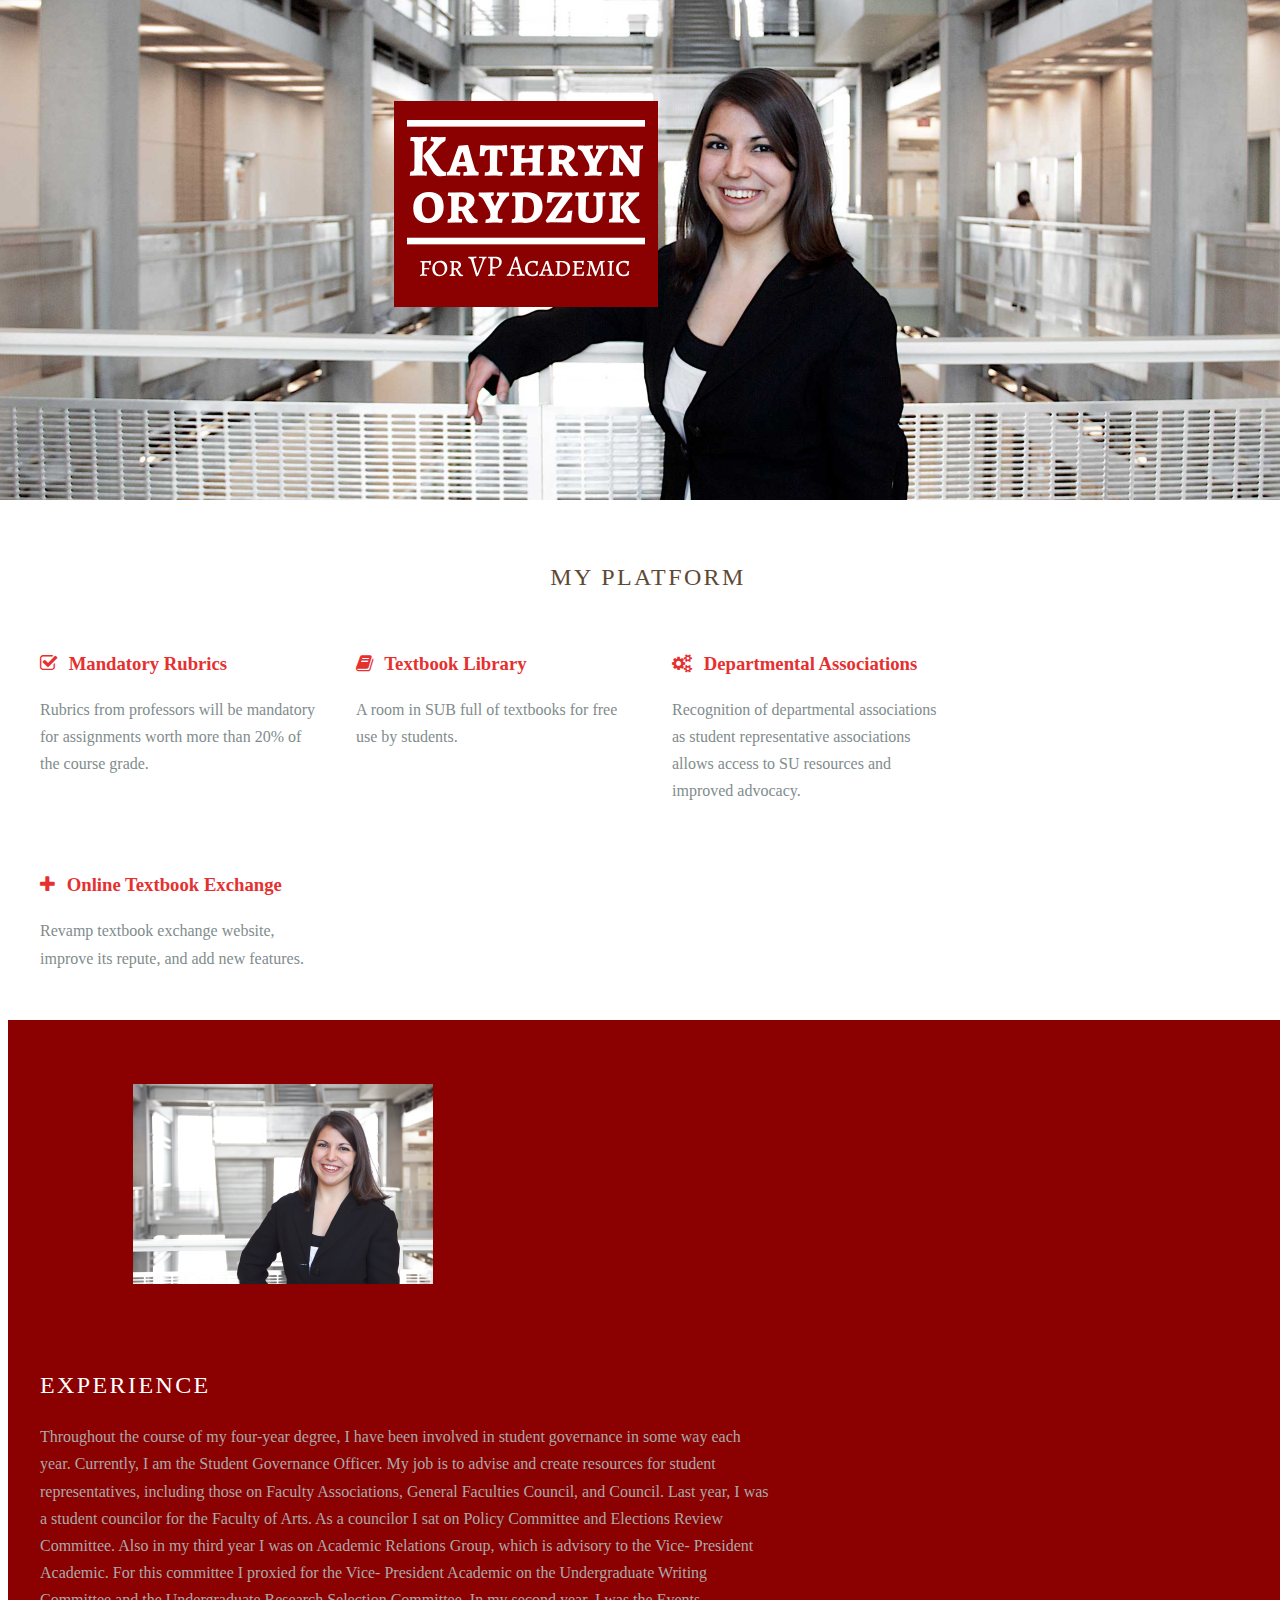
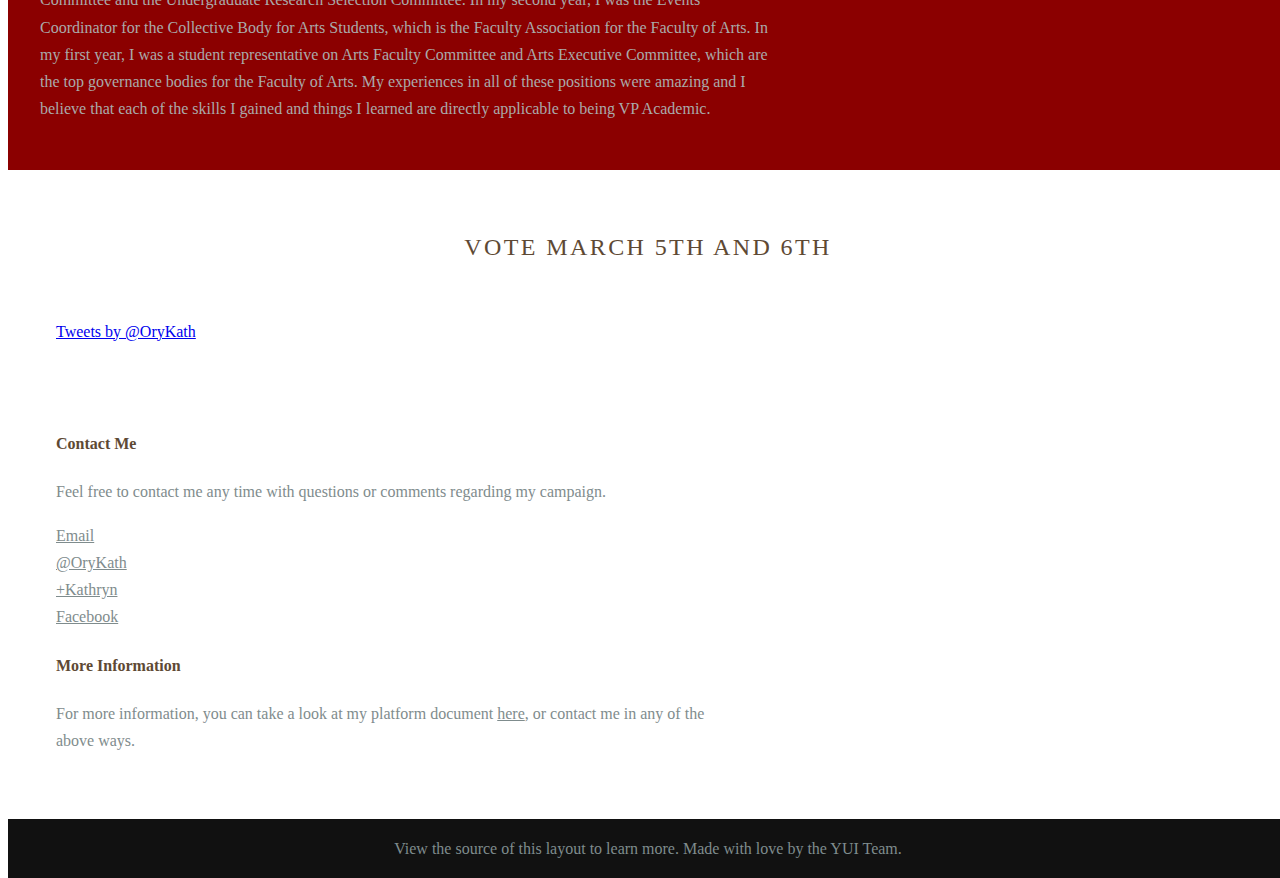
<file: index.html>
<!doctype html>
<html lang="en">
<head>
    <meta charset="utf-8">
<meta name="viewport" content="width=device-width, initial-scale=1.0">
<meta name="description" content="Vote Kathryn Orydzuk for Vice President Academic">
    <title>Kathryn Orydzuk for Vice President Academic</title>




<link rel="stylesheet" href="http://yui.yahooapis.com/pure/0.4.1/pure.css">



  
    <!--[if lte IE 8]>
        <link rel="stylesheet" href="css/main-grid-old-ie.css">
    <![endif]-->
    <!--[if gt IE 8]><!-->
        <link rel="stylesheet" href="css/main-grid.css">
    <!--<![endif]-->
  

  
    <!--[if lte IE 8]>
        <link rel="stylesheet" href="css/layouts/marketing-old-ie.css">
    <![endif]-->
    <!--[if gt IE 8]><!-->
        <link rel="stylesheet" href="css/layouts/marketing.css">
    <!--<![endif]-->
  



<link rel="stylesheet" href="http://netdna.bootstrapcdn.com/font-awesome/4.0.3/css/font-awesome.css">


    

    

    

</head>
<body>









<div class="header">
    <div class="home-menu pure-menu pure-menu-open pure-menu-horizontal pure-menu-fixed">
        <a class="pure-menu-heading" href="">Kathryn Orydzuk</a>

        <ul>
            <li class="pure-menu-selected"><a href="#">Home</a></li>
            <li><a href="platform/">Platform</a></li>
            <li><a href="http://su.ualberta.ca/governance/elections/voters/">Vote!</a></li>
        </ul>
    </div>
</div>

<div class="splash-container">
    <div class="splash">

        <h1 class="splash-head">
			<span class="text-alt">
			<span class="orykath">Kathryn orydzuk</span>
		for VP Academic</h1></span>

    </div>
</div>

<div class="content-wrapper">
    <div class="content">
        <h2 class="content-head is-center">My Platform</h2>

        <div class="pure-g">
            <div class="l-box pure-u-1 pure-u-med-1-2 pure-u-lrg-1-4">

				<a class="link-subhead" href="platform/index.html#mandatory-rubrics"><h3 class="content-subhead">
                    <i class="fa fa-check-square-o"></i>
                    Mandatory Rubrics
			</h3></a>
                <p>
                    Rubrics from professors will be mandatory for assignments worth more than 20% of the course grade.
                </p>
            </div>
            <div class="l-box pure-u-1 pure-u-med-1-2 pure-u-lrg-1-4">
				<a class="link-subhead" href="platform/index.html#textbook-library"><h3 class="content-subhead">
                    <i class="fa fa-book"></i>
                    Textbook Library
			</h3></a>
                <p>
                    A room in SUB full of textbooks for free use by students.
                </p>
            </div>
            <div class="l-box pure-u-1 pure-u-med-1-2 pure-u-lrg-1-4">
				<a class="link-subhead" href="platform/index.html#departmental-association-recognition"><h3 class="content-subhead">
                    <i class="fa fa-cogs"></i>
                    Departmental Associations
			</h3></a>
                <p>
                    Recognition of departmental associations as student representative associations allows access to SU resources and improved advocacy.
                </p>
            </div>
            <div class="l-box pure-u-1 pure-u-med-1-2 pure-u-lrg-1-4">
				<a class="link-subhead" href="platform/index.html#online-textbook-registry"><h3 class="content-subhead">
                    <i class="fa fa-plus"></i>
                    Online Textbook Exchange
			</h3></a>
                <p>
                    Revamp textbook exchange website, improve its repute, and add new features.
                </p>
            </div>
        </div>
    </div>

    <div class="ribbon l-box-lrg pure-g">
        <div class="l-box-lrg is-center pure-u-1 pure-u-med-1-2 pure-u-lrg-2-5">
            <img class="pure-img-responsive" alt="File Icons" width="300" src="img/common/kathryn.jpg">
        </div>
        <div class="pure-u-1 pure-u-med-1-2 pure-u-lrg-3-5">

            <h2 class="content-head content-head-ribbon">Experience</h2>

            <p>
                Throughout the course of my four-year degree, I have been
				involved in student governance in some way each year.
				Currently, I am the Student Governance Officer. My job is to
				advise and create resources for student representatives,
				including those on Faculty Associations, General Faculties
				Council, and Council. Last year, I was a student councilor for
				the Faculty of Arts. As a councilor I sat on Policy Committee
				and Elections Review Committee. Also in my third year I was on
				Academic Relations Group, which is advisory to the Vice-
				President Academic. For this committee I proxied for the Vice-
				President Academic on the Undergraduate Writing Committee and
				the Undergraduate Research Selection Committee. In my second
				year, I was the Events Coordinator for the Collective Body for
				Arts Students, which is the Faculty Association for the Faculty
				of Arts. In my first year, I was a student representative on
				Arts Faculty Committee and Arts Executive Committee, which are
				the top governance bodies for the Faculty of Arts. My
				experiences in all of these positions were amazing and I
				believe that each of the skills I gained and things I learned
				are directly applicable to being VP Academic.
            </p>
        </div>
    </div>

    <div class="content">
        <h2 class="content-head is-center">Vote March 5th and 6th</h2>

        <div class="pure-g">
            <div class="l-box-lrg pure-u-1 pure-u-med-2-5">
                <a class="twitter-timeline" href="https://twitter.com/OryKath" data-widget-id="435638154435895296">Tweets by @OryKath</a>
<script>!function(d,s,id){var js,fjs=d.getElementsByTagName(s)[0],p=/^http:/.test(d.location)?'http':'https';if(!d.getElementById(id)){js=d.createElement(s);js.id=id;js.src=p+"://platform.twitter.com/widgets.js";fjs.parentNode.insertBefore(js,fjs);}}(document,"script","twitter-wjs");</script>


            </div>

            <div class="l-box-lrg pure-u-1 pure-u-med-3-5">
                <h4>Contact Me</h4>
                <p>
                    Feel free to contact me any time with questions or comments regarding my campaign.
                </p>
				<a class="contact" href="mailto:korydzuk@ualberta.ca">Email</a>
				<br />
				<a class="contact" href="https://twitter.com/orykath">@OryKath</a>
				<br />
				<a class="contact" href="https://plus.google.com/105943760161669576929/">+Kathryn</a>
				<br />
				<a class="contact" href="https://www.facebook.com/korydzuk">Facebook</a>
                <h4>More Information</h4>
                <p>
                    For more information, you can take a look at my platform document <a class="contact" href="platform/">here</a>, or contact me in any of the above ways.
                </p>
            </div>
        </div>

    </div>

    <div class="footer l-box is-center">
        View the source of this layout to learn more. Made with love by the YUI Team.
    </div>

</div>

<script src="http://yui.yahooapis.com/3.14.1/build/yui/yui.js"></script>
<script>
YUI().use('node-base', 'node-event-delegate', function (Y) {
    // This just makes sure that the href="#" attached to the <a> elements
    // don't scroll you back up the page.
    Y.one('body').delegate('click', function (e) {
        e.preventDefault();
    }, 'a[href="#"]');
});
</script>

<script>
  (function(i,s,o,g,r,a,m){i['GoogleAnalyticsObject']=r;i[r]=i[r]||function(){
  (i[r].q=i[r].q||[]).push(arguments)},i[r].l=1*new Date();a=s.createElement(o),
  m=s.getElementsByTagName(o)[0];a.async=1;a.src=g;m.parentNode.insertBefore(a,m)
  })(window,document,'script','//www.google-analytics.com/analytics.js','ga');

  ga('create', 'UA-48351928-1', 'votekathryn.ca');
  ga('send', 'pageview');

</script>



</body>
</html>
</file>
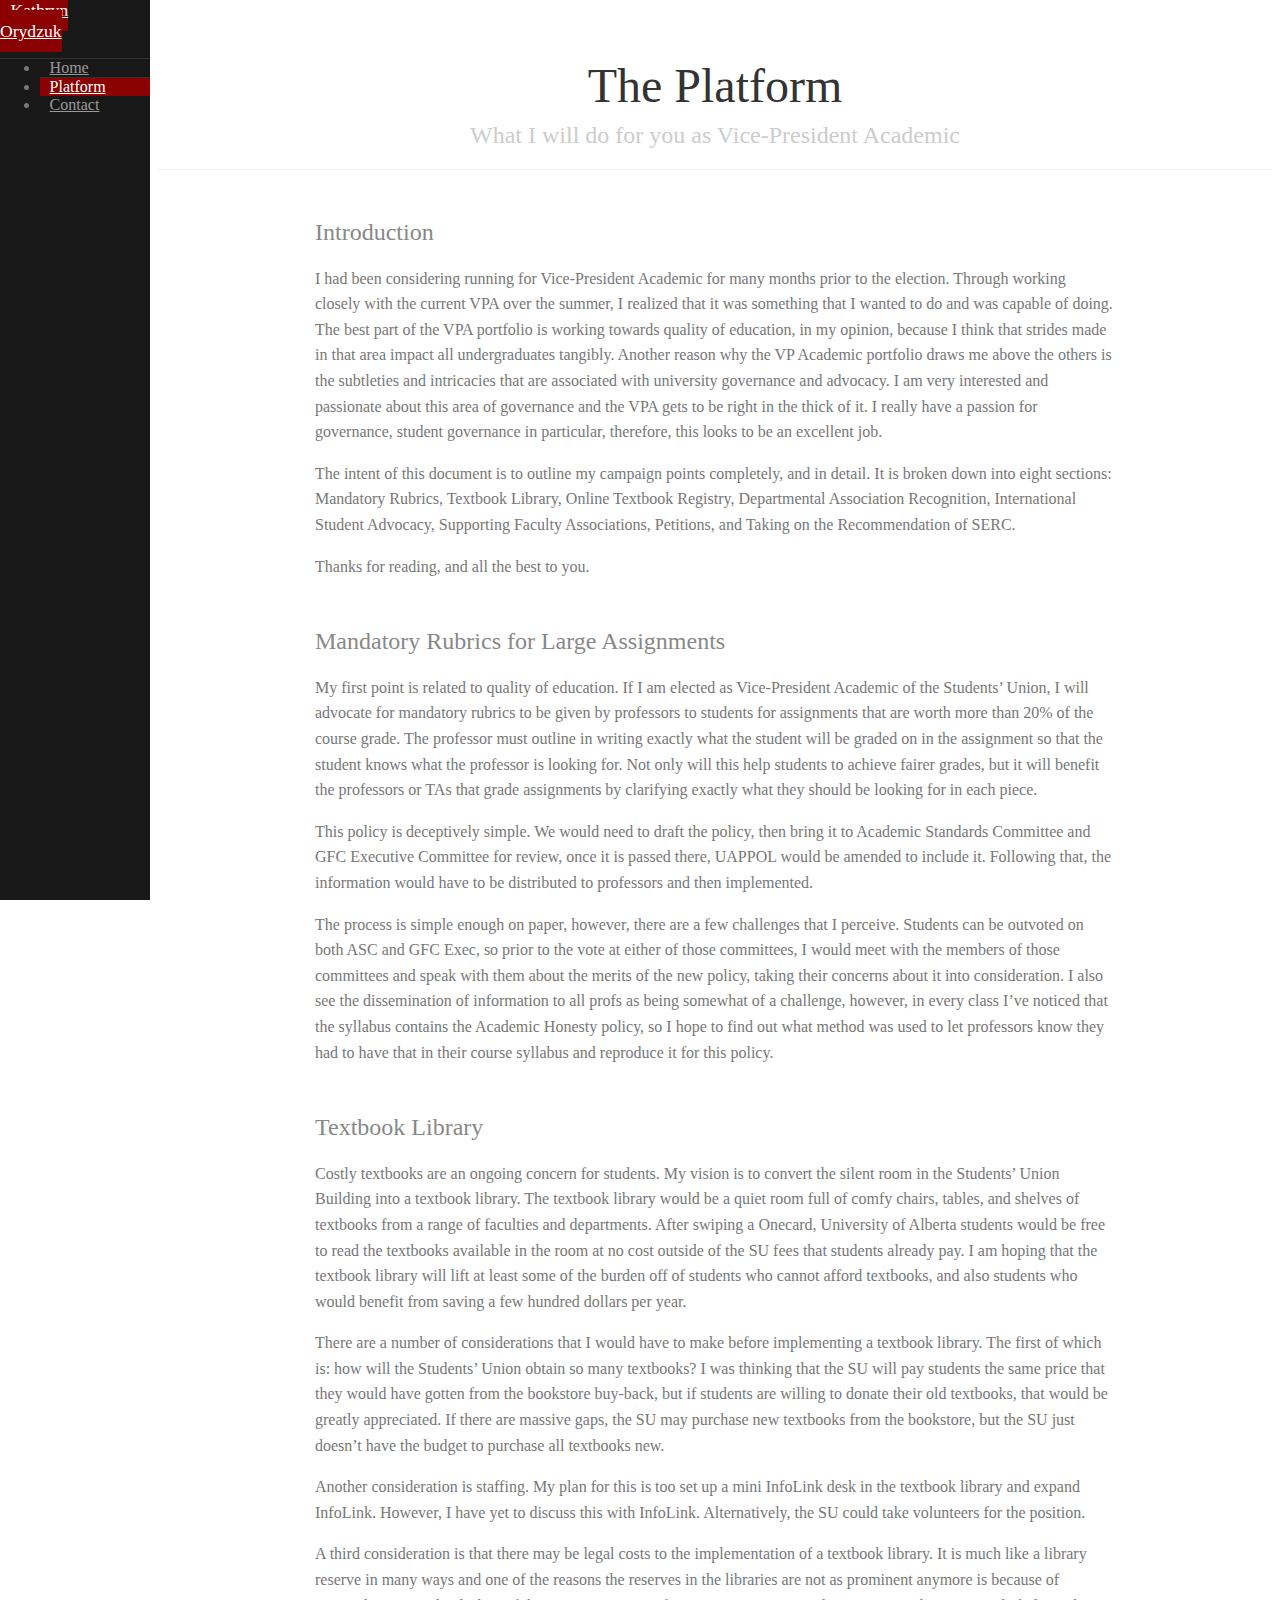
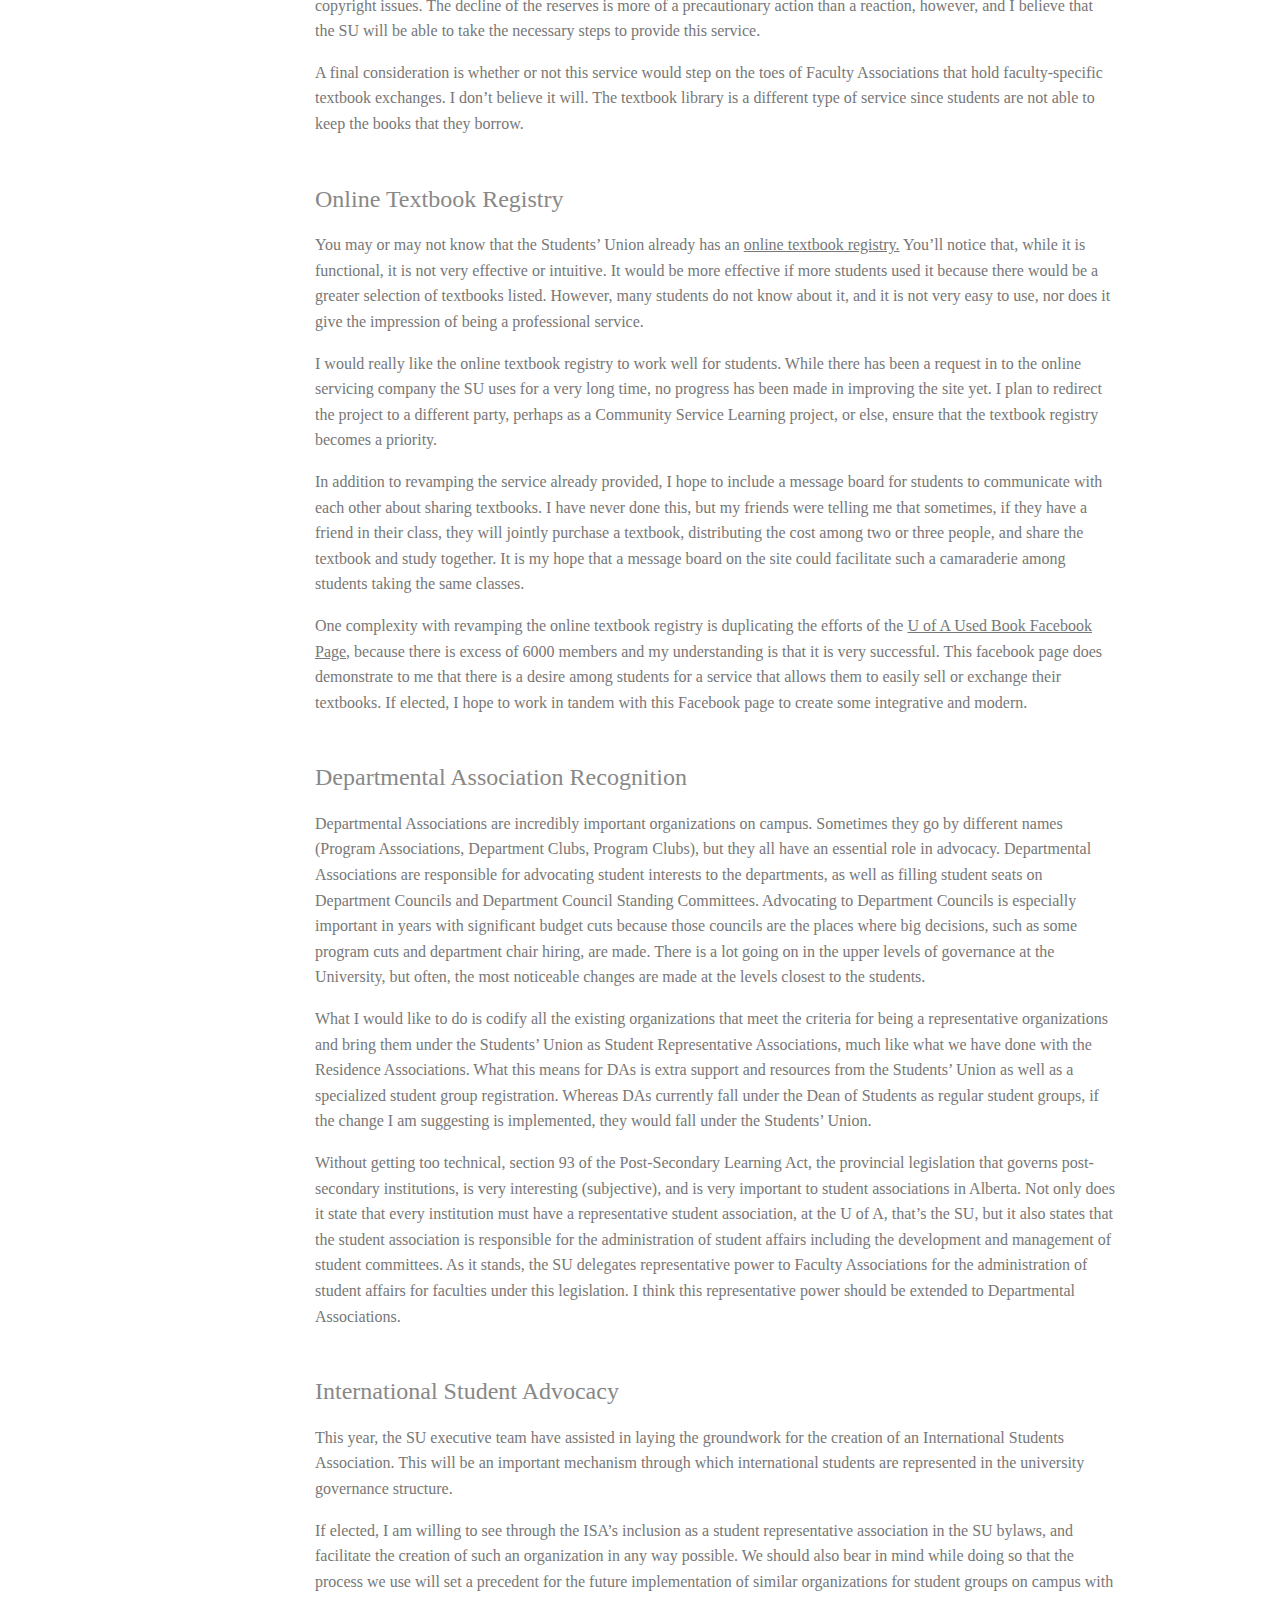
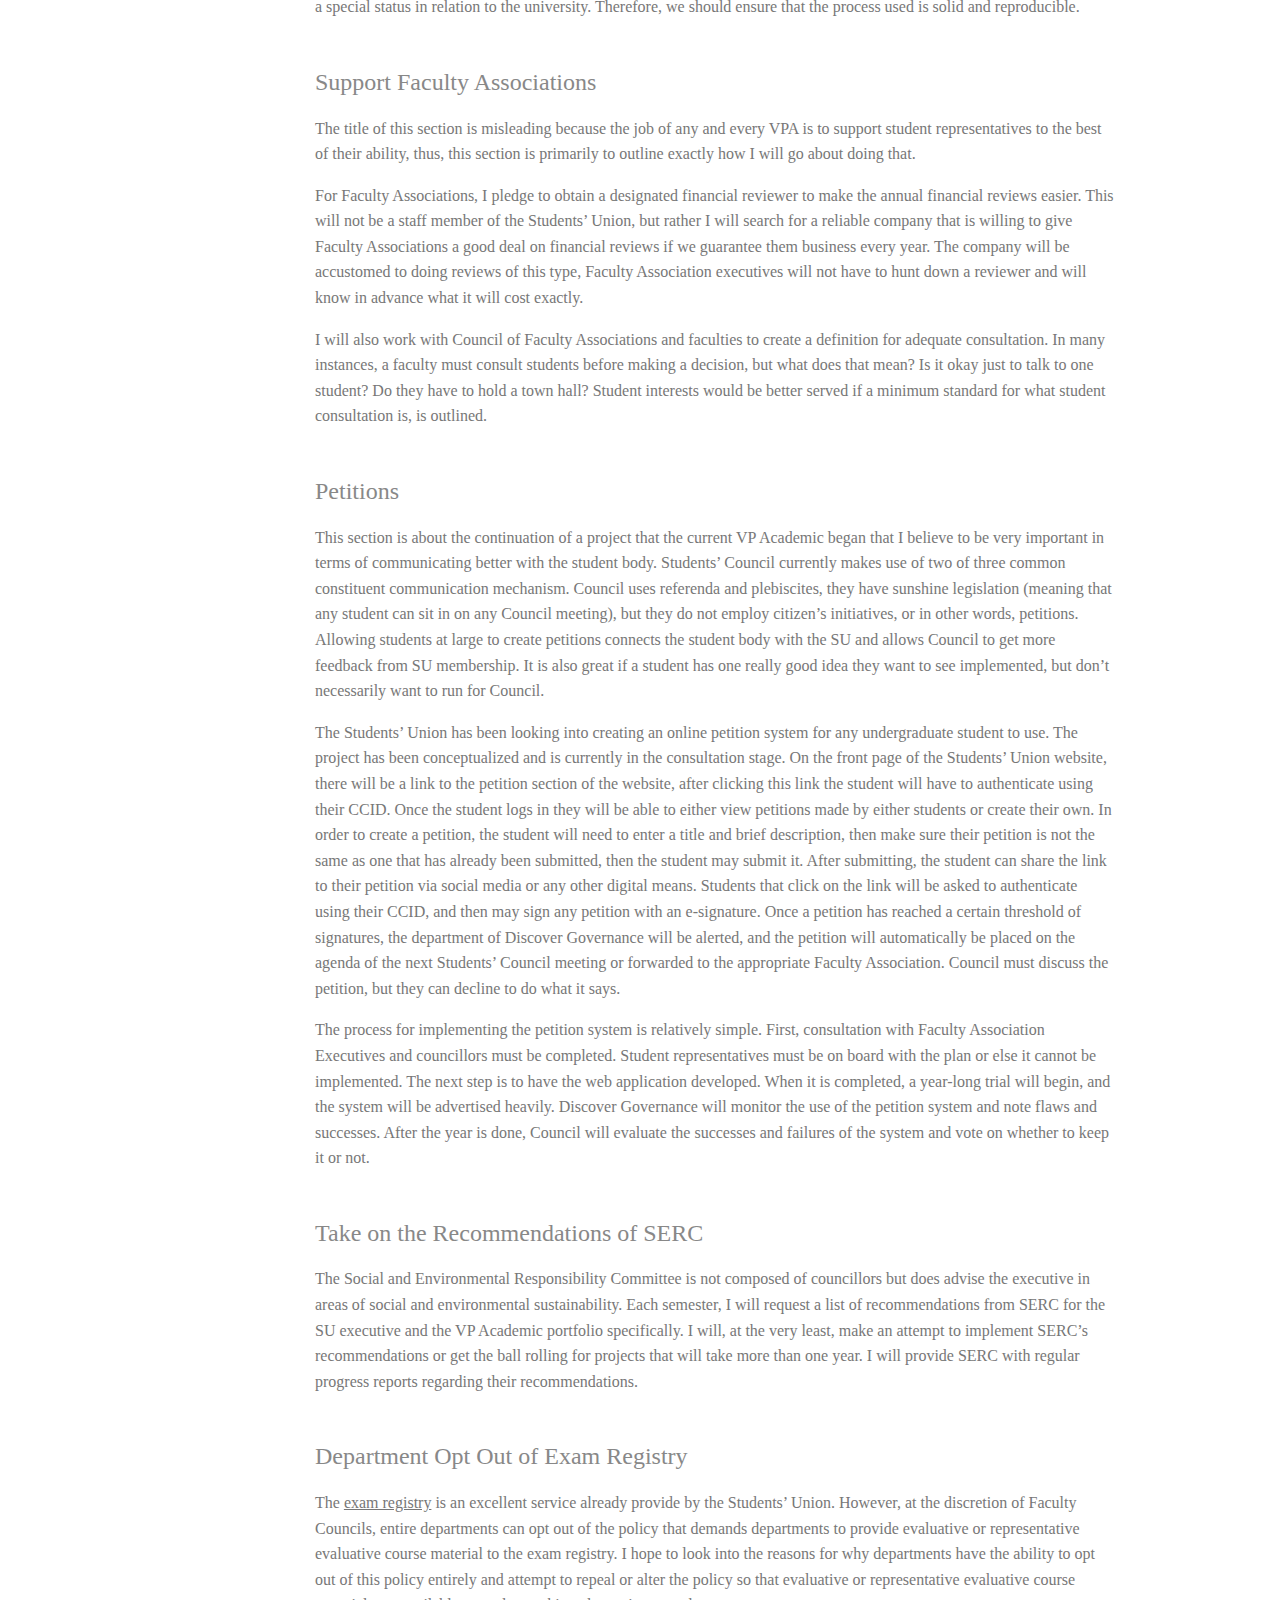
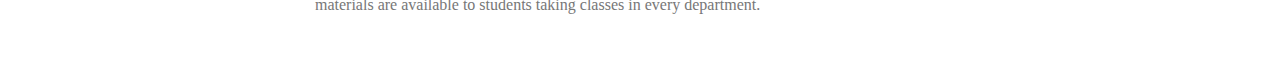
<file: platform/index.html>
<!doctype html>
<html lang="en">
<head>
	<meta charset="utf-8">
<meta name="viewport" content="width=device-width, initial-scale=1.0">
<meta name="description" content="Vote Kathryn Orydzuk for Vice President Academic">

	<title>Kathryn Orydzuk for VP Academic - Platform</title>
<link rel="stylesheet" href="http://yui.yahooapis.com/pure/0.4.2/pure.css">
<link rel="stylesheet" href="css/layouts/side-menu.css">
</head>
<body>
<div id="layout">
	<!-- Menu toggle -->
	<a href="#menu" id="menuLink" class="menu-link">
		<!-- Hamburger icon -->
		<span></span>
	</a>

	<div id="menu">
		<div class="pure-menu pure-menu-open">
		<a class="pure-menu-heading" href="#">Kathryn<br />Orydzuk</a>

			<ul>
				<li><a href="..">Home</a></li>
				<li class="menu-item-divided pure-menu-selected">
					<a href="#">Platform</a>
				</li>
		<li><a href="mailto:korydzuk@ualberta.ca">Contact</a></li>
			</ul>
		</div>
	</div>

	<div id="main">
		<div class="header">
			<h1>The Platform</h1>
			<h2>What I will do for you as Vice-President Academic</h2>
		</div>

		<div class="content">
			<h2 class="content-subhead" id="introduction">Introduction</h2>
			<p>
			   I had been considering running for Vice-President Academic for
			   many months prior to the election. Through working closely with
			   the current VPA over the summer, I realized that it was
			   something that I wanted to do and was capable of doing. The best
			   part of the VPA portfolio is working towards quality of
			   education, in my opinion, because I think that strides made in
			   that area impact all undergraduates tangibly. Another reason why
			   the VP Academic portfolio draws me above the others is the
			   subtleties and intricacies that are associated with university
			   governance and advocacy. I am very interested and passionate
			   about this area of governance and the VPA gets to be right in
			   the thick of it. I really have a passion for governance, student
			   governance in particular, therefore, this looks to be an excellent job.
			</p>
			<p>
				The intent of this document is to outline my campaign points
				completely, and in detail. It is broken down into eight
				sections: Mandatory Rubrics, Textbook Library, Online Textbook
				Registry, Departmental Association Recognition, International
				Student Advocacy, Supporting Faculty Associations, Petitions,
				and Taking on the Recommendation of SERC.
			</p>
			<p>
				Thanks for reading, and all the best to you.
			</p>
			
			<h2 class="content-subhead" id="mandatory-rubrics">Mandatory Rubrics for Large Assignments</h2>
			<p>
				My first point is related to quality of education. If I am
				elected as Vice-President Academic of the Students’ Union, I
				will advocate for mandatory rubrics to be given by professors
				to students for assignments that are worth more than 20% of the
				course grade. The professor must outline in writing exactly
				what the student will be graded on in the assignment so that
				the student knows what the professor is looking for. Not only
				will this help students to achieve fairer grades, but it will
				benefit the professors or TAs that grade assignments by
				clarifying exactly what they should be looking for in each
				piece.
			</p>
			<p>
				This policy is deceptively simple. We would need to draft the
				policy, then bring it to Academic Standards Committee and GFC
				Executive Committee for review, once it is passed there, UAPPOL
				would be amended to include it. Following that, the information
				would have to be distributed to professors and then
				implemented.
			</p>
			<p>
				The process is simple enough on paper, however, there are a few
				challenges that I perceive. Students can be outvoted on both
				ASC and GFC Exec, so prior to the vote at either of those
				committees, I would meet with the members of those committees
				and speak with them about the merits of the new policy, taking
				their concerns about it into consideration. I also see the
				dissemination of information to all profs as being somewhat of
				a challenge, however, in every class I’ve noticed that the
				syllabus contains the Academic Honesty policy, so I hope to
				find out what method was used to let professors know they had
				to have that in their course syllabus and reproduce it for this
				policy.
			</p>
			
			<h2 class="content-subhead" id="textbook-library">Textbook Library</h2>
			<p>
				Costly textbooks are an ongoing concern for students. My vision
				is to convert the silent room in the Students’ Union Building
				into a textbook library. The textbook library would be a quiet
				room full of comfy chairs, tables, and shelves of textbooks
				from a range of faculties and departments. After swiping a
				Onecard, University of Alberta students would be free to read
				the textbooks available in the room at no cost outside of the
				SU fees that students already pay. I am hoping that the
				textbook library will lift at least some of the burden off of
				students who cannot afford textbooks, and also students who
				would benefit from saving a few hundred dollars per year.
			</p>
			<p>
				There are a number of considerations that I would have to make
				before implementing a textbook library. The first of which is:
				how will the Students’ Union obtain so many textbooks? I was
				thinking that the SU will pay students the same price that they
				would have gotten from the bookstore buy-back, but if students
				are willing to donate their old textbooks, that would be
				greatly appreciated. If there are massive gaps, the SU may
				purchase new textbooks from the bookstore, but the SU just
				doesn’t have the budget to purchase all textbooks new.
			</p>
			<p>
				Another consideration is staffing. My plan for this is too set
				up a mini InfoLink desk in the textbook library and expand
				InfoLink. However, I have yet to discuss this with InfoLink.
				Alternatively, the SU could take volunteers for the position.
			<p>
				A third consideration is that there may be legal costs to the
				implementation of a textbook library. It is much like a library
				reserve in many ways and one of the reasons the reserves in the
				libraries are not as prominent anymore is because of copyright
				issues. The decline of the reserves is more of a precautionary
				action than a reaction, however, and I believe that the SU will
				be able to take the necessary steps to provide this service.
			</p>
			<p>
				A final consideration is whether or not this service would step
				on the toes of Faculty Associations that hold faculty-specific
				textbook exchanges. I don’t believe it will. The textbook
				library is a different type of service since students are not
				able to keep the books that they borrow.
			</p>
			
			<h2 class="content-subhead" id="online-textbook-registry">Online Textbook Registry</h2>
			<p>
				You may or may not know that the Students’ Union already has an
				<a href="https://services.su.ualberta.ca/usedbook/">online
				textbook registry.</a> You’ll notice that, while it is
				functional, it is not very effective or intuitive. It would be
				more effective if more students used it because there would be
				a greater selection of textbooks listed. However, many students
				do not know about it, and it is not very easy to use, nor does
				it give the impression of being a professional service.
			</p>
			<p>
				I would really like the online textbook registry to work well
				for students. While there has been a request in to the online
				servicing company the SU uses for a very long time, no progress
				has been made in improving the site yet. I plan to redirect the
				project to a different party, perhaps as a Community Service
				Learning project, or else, ensure that the textbook registry
				becomes a priority.
			</p>
			<p>
				In addition to revamping the service already provided, I hope
				to include a message board for students to communicate with
				each other about sharing textbooks. I have never done this, but
				my friends were telling me that sometimes, if they have a
				friend in their class, they will jointly purchase a textbook,
				distributing the cost among two or three people, and share the
				textbook and study together. It is my hope that a message board
				on the site could facilitate such a camaraderie among students
				taking the same classes.
			</p>
			<p>
				One complexity with revamping the online textbook registry is
				duplicating the efforts of the
				<a href="https://www.facebook.com/groups/2255838850/">U of A
				Used Book Facebook Page,</a>  because there is excess of 6000
				members and my understanding is that it is very successful.
				This facebook page does demonstrate to me that there is a
				desire among students for a service that allows them to easily
				sell or exchange their textbooks. If elected, I hope to work in
				tandem with this Facebook page to create some integrative and
				modern.
			</p>
			
			<h2 class="content-subhead" id="departmental-association-recognition">Departmental Association Recognition</h2>
			<p>
				Departmental Associations are incredibly important
				organizations on campus. Sometimes they go by different names
				(Program Associations, Department Clubs, Program Clubs), but
				they all have an essential role in advocacy. Departmental
				Associations are responsible for advocating student interests
				to the departments, as well as filling student seats on
				Department Councils and Department Council Standing Committees.
				Advocating to Department Councils is especially important in
				years with significant budget cuts because those councils are
				the places where big decisions, such as some program cuts and
				department chair hiring, are made. There is a lot going on in
				the upper levels of governance at the University, but often,
				the most noticeable changes are made at the levels closest to
				the students.
			</p>
			<p>
				What I would like to do is codify all the existing
				organizations that meet the criteria for being a representative
				organizations and bring them under the Students’ Union as
				Student Representative Associations, much like what we have
				done with the Residence Associations. What this means for DAs
				is extra support and resources from the Students’ Union as well
				as a specialized student group registration. Whereas DAs
				currently fall under the Dean of Students as regular student
				groups, if the change I am suggesting is implemented, they
				would fall under the Students’ Union.
			</p>
			<p>
				Without getting too technical, section 93 of the Post-Secondary
				Learning Act, the provincial legislation that governs post-
				secondary institutions, is very interesting (subjective), and
				is very important to student associations in Alberta. Not only
				does it state that every institution must have a representative
				student association, at the U of A, that’s the SU, but it also
				states that the student association is responsible for the
				administration of student affairs including the development and
				management of student committees. As it stands, the SU
				delegates representative power to Faculty Associations for the
				administration of student affairs for faculties under this
				legislation. I think this representative power should be
				extended to Departmental Associations.
			</p>
			
			<h2 class="content-subhead" id="international-student-advocacy">International Student Advocacy</h2>
			<p>
				This year, the SU executive team have assisted in laying the
				groundwork for the creation of an International Students
				Association. This will be an important mechanism through which
				international students are represented in the university
				governance structure.
			</p>
			<p>
				If elected, I am willing to see through the ISA’s inclusion as
				a student representative association in the SU bylaws, and
				facilitate the creation of such an organization in any way
				possible. We should also bear in mind while doing so that the
				process we use will set a precedent for the future
				implementation of similar organizations for student groups on
				campus with a special status in relation to the university.
				Therefore, we should ensure that the process used is solid and
				reproducible.
			</p>
			
			<h2 class="content-subhead" id="support-faculty-associations">Support Faculty Associations</h2>
			<p>
				The title of this section is misleading because the job of any
				and every VPA is to support student representatives to the best
				of their ability, thus, this section is primarily to outline
				exactly how I will go about doing that.
			</p>
			<p>
				For Faculty Associations, I pledge to obtain a designated
				financial reviewer to make the annual financial reviews easier.
				This will not be a staff member of the Students’ Union, but
				rather I will search for a reliable company that is willing to
				give Faculty Associations a good deal on financial reviews if
				we guarantee them business every year. The company will be
				accustomed to doing reviews of this type, Faculty Association
				executives will not have to hunt down a reviewer and will know
				in advance what it will cost exactly.
			</p>
			<p>
				I will also work with Council of Faculty Associations and
				faculties to create a definition for adequate consultation. In
				many instances, a faculty must consult students before making a
				decision, but what does that mean? Is it okay just to talk to
				one student? Do they have to hold a town hall? Student
				interests would be better served if a minimum standard for what
				student consultation is, is outlined.
			</p>
			
			<h2 class="content-subhead" id="petitions">Petitions</h2>
			<p>
				This section is about the continuation of a project that the
				current VP Academic began that I believe to be very important
				in terms of communicating better with the student body.
				Students’ Council currently makes use of two of three common
				constituent communication mechanism. Council uses referenda and
				plebiscites, they have sunshine legislation (meaning that any
				student can sit in on any Council meeting), but they do not
				employ citizen’s initiatives, or in other words, petitions.
				Allowing students at large to create petitions connects the
				student body with the SU and allows Council to get more
				feedback from SU membership. It is also great if a student has
				one really good idea they want to see implemented, but don’t
				necessarily want to run for Council.
			</p>
			<p>
				The Students’ Union has been looking into creating an online
				petition system for any undergraduate student to use. The
				project has been conceptualized and is currently in the
				consultation stage. On the front page of the Students’ Union
				website, there will be a link to the petition section of the
				website, after clicking this link the student will have to
				authenticate using their CCID. Once the student logs in they
				will be able to either view petitions made by either students
				or create their own. In order to create a petition, the student
				will need to enter a title and brief description, then make
				sure their petition is not the same as one that has already
				been submitted, then the student may submit it. After
				submitting, the student can share the link to their petition
				via social media or any other digital means. Students that
				click on the link will be asked to authenticate using their
				CCID, and then may sign any petition with an e-signature. Once
				a petition has reached a certain threshold of signatures, the
				department of Discover Governance will be alerted, and the
				petition will automatically be placed on the agenda of the next
				Students’ Council meeting or forwarded to the appropriate
				Faculty Association. Council must discuss the petition, but
				they can decline to do what it says.
			</p>
			<p>
				The process for implementing the petition system is relatively
				simple. First, consultation with Faculty Association Executives
				and councillors must be completed. Student representatives must
				be on board with the plan or else it cannot be implemented. The
				next step is to have the web application developed. When it is
				completed, a year-long trial will begin, and the system will be
				advertised heavily. Discover Governance will monitor the use of
				the petition system and note flaws and successes. After the
				year is done, Council will evaluate the successes and failures
				of the system and vote on whether to keep it or not.
			</p>
			
			<h2 class="content-subhead" id="take-on-recommendations-of-serc">Take on the Recommendations of SERC</h2>
			<p>
				The Social and Environmental Responsibility Committee is not
				composed of councillors but does advise the executive in areas
				of social and environmental sustainability. Each semester, I
				will request a list of recommendations from SERC for the SU
				executive and the VP Academic portfolio specifically. I will,
				at the very least, make an attempt to implement SERC’s
				recommendations or get the ball rolling for projects that will
				take more than one year. I will provide SERC with regular
				progress reports regarding their recommendations.
			</p>
			
			<h2 class="content-subhead" id="department-opt-out-exam-registry">Department Opt Out of Exam Registry</h2>
			<p>
				The <a href="http://su.ualberta.ca/services/infolink/exam/">
				exam registry</a> is an excellent service already provide by
				the Students’ Union. However, at the discretion of Faculty
				Councils, entire departments can opt out of the policy that
				demands departments to provide evaluative or representative
				evaluative course material to the exam registry. I hope to look
				into the reasons for why departments have the ability to opt
				out of this policy entirely and attempt to repeal or alter the
				policy so that evaluative or representative evaluative course
				materials are available to students taking classes in every
				department.
			</p>
		</div>
	</div>
</div>





<script src="js/ui.js"></script>
<script>
  (function(i,s,o,g,r,a,m){i['GoogleAnalyticsObject']=r;i[r]=i[r]||function(){
  (i[r].q=i[r].q||[]).push(arguments)},i[r].l=1*new Date();a=s.createElement(o),
  m=s.getElementsByTagName(o)[0];a.async=1;a.src=g;m.parentNode.insertBefore(a,m)
  })(window,document,'script','//www.google-analytics.com/analytics.js','ga');

  ga('create', 'UA-48351928-1', 'votekathryn.ca');
  ga('send', 'pageview');

</script>

</body>
</html>
</file>
<file: css/main-grid-old-ie.css>
.pure-u-sm-1,
.pure-u-sm-1-1,
.pure-u-sm-1-2,
.pure-u-sm-1-3,
.pure-u-sm-2-3,
.pure-u-sm-1-4,
.pure-u-sm-3-4,
.pure-u-sm-1-5,
.pure-u-sm-2-5,
.pure-u-sm-3-5,
.pure-u-sm-4-5,
.pure-u-sm-5-5,
.pure-u-sm-1-6,
.pure-u-sm-5-6,
.pure-u-sm-1-8,
.pure-u-sm-3-8,
.pure-u-sm-5-8,
.pure-u-sm-7-8,
.pure-u-sm-1-12,
.pure-u-sm-5-12,
.pure-u-sm-7-12,
.pure-u-sm-11-12,
.pure-u-sm-1-24,
.pure-u-sm-2-24,
.pure-u-sm-3-24,
.pure-u-sm-4-24,
.pure-u-sm-5-24,
.pure-u-sm-6-24,
.pure-u-sm-7-24,
.pure-u-sm-8-24,
.pure-u-sm-9-24,
.pure-u-sm-10-24,
.pure-u-sm-11-24,
.pure-u-sm-12-24,
.pure-u-sm-13-24,
.pure-u-sm-14-24,
.pure-u-sm-15-24,
.pure-u-sm-16-24,
.pure-u-sm-17-24,
.pure-u-sm-18-24,
.pure-u-sm-19-24,
.pure-u-sm-20-24,
.pure-u-sm-21-24,
.pure-u-sm-22-24,
.pure-u-sm-23-24,
.pure-u-sm-24-24 {
  display: inline-block;
  *display: inline;
  zoom: 1;
  letter-spacing: normal;
  word-spacing: normal;
  vertical-align: top;
  text-rendering: auto;
}

.pure-u-sm-1-24 {
  width: 4.1667%;
  *width: 4.1357%;
}

.pure-u-sm-1-12,
.pure-u-sm-2-24 {
  width: 8.3333%;
  *width: 8.3023%;
}

.pure-u-sm-1-8,
.pure-u-sm-3-24 {
  width: 12.5000%;
  *width: 12.4690%;
}

.pure-u-sm-1-6,
.pure-u-sm-4-24 {
  width: 16.6667%;
  *width: 16.6357%;
}

.pure-u-sm-1-5 {
  width: 20%;
  *width: 19.9690%;
}

.pure-u-sm-5-24 {
  width: 20.8333%;
  *width: 20.8023%;
}

.pure-u-sm-1-4,
.pure-u-sm-6-24 {
  width: 25%;
  *width: 24.9690%;
}

.pure-u-sm-7-24 {
  width: 29.1667%;
  *width: 29.1357%;
}

.pure-u-sm-1-3,
.pure-u-sm-8-24 {
  width: 33.3333%;
  *width: 33.3023%;
}

.pure-u-sm-3-8,
.pure-u-sm-9-24 {
  width: 37.5000%;
  *width: 37.4690%;
}

.pure-u-sm-2-5 {
  width: 40%;
  *width: 39.9690%;
}

.pure-u-sm-5-12,
.pure-u-sm-10-24 {
  width: 41.6667%;
  *width: 41.6357%;
}

.pure-u-sm-11-24 {
  width: 45.8333%;
  *width: 45.8023%;
}

.pure-u-sm-1-2,
.pure-u-sm-12-24 {
  width: 50%;
  *width: 49.9690%;
}

.pure-u-sm-13-24 {
  width: 54.1667%;
  *width: 54.1357%;
}

.pure-u-sm-7-12,
.pure-u-sm-14-24 {
  width: 58.3333%;
  *width: 58.3023%;
}

.pure-u-sm-3-5 {
  width: 60%;
  *width: 59.9690%;
}

.pure-u-sm-5-8,
.pure-u-sm-15-24 {
  width: 62.5000%;
  *width: 62.4690%;
}

.pure-u-sm-2-3,
.pure-u-sm-16-24 {
  width: 66.6667%;
  *width: 66.6357%;
}

.pure-u-sm-17-24 {
  width: 70.8333%;
  *width: 70.8023%;
}

.pure-u-sm-3-4,
.pure-u-sm-18-24 {
  width: 75%;
  *width: 74.9690%;
}

.pure-u-sm-19-24 {
  width: 79.1667%;
  *width: 79.1357%;
}

.pure-u-sm-4-5 {
  width: 80%;
  *width: 79.9690%;
}

.pure-u-sm-5-6,
.pure-u-sm-20-24 {
  width: 83.3333%;
  *width: 83.3023%;
}

.pure-u-sm-7-8,
.pure-u-sm-21-24 {
  width: 87.5000%;
  *width: 87.4690%;
}

.pure-u-sm-11-12,
.pure-u-sm-22-24 {
  width: 91.6667%;
  *width: 91.6357%;
}

.pure-u-sm-23-24 {
  width: 95.8333%;
  *width: 95.8023%;
}

.pure-u-sm-1,
.pure-u-sm-1-1,
.pure-u-sm-5-5,
.pure-u-sm-24-24 {
  width: 100%;
}

.pure-u-med-1,
.pure-u-med-1-1,
.pure-u-med-1-2,
.pure-u-med-1-3,
.pure-u-med-2-3,
.pure-u-med-1-4,
.pure-u-med-3-4,
.pure-u-med-1-5,
.pure-u-med-2-5,
.pure-u-med-3-5,
.pure-u-med-4-5,
.pure-u-med-5-5,
.pure-u-med-1-6,
.pure-u-med-5-6,
.pure-u-med-1-8,
.pure-u-med-3-8,
.pure-u-med-5-8,
.pure-u-med-7-8,
.pure-u-med-1-12,
.pure-u-med-5-12,
.pure-u-med-7-12,
.pure-u-med-11-12,
.pure-u-med-1-24,
.pure-u-med-2-24,
.pure-u-med-3-24,
.pure-u-med-4-24,
.pure-u-med-5-24,
.pure-u-med-6-24,
.pure-u-med-7-24,
.pure-u-med-8-24,
.pure-u-med-9-24,
.pure-u-med-10-24,
.pure-u-med-11-24,
.pure-u-med-12-24,
.pure-u-med-13-24,
.pure-u-med-14-24,
.pure-u-med-15-24,
.pure-u-med-16-24,
.pure-u-med-17-24,
.pure-u-med-18-24,
.pure-u-med-19-24,
.pure-u-med-20-24,
.pure-u-med-21-24,
.pure-u-med-22-24,
.pure-u-med-23-24,
.pure-u-med-24-24 {
  display: inline-block;
  *display: inline;
  zoom: 1;
  letter-spacing: normal;
  word-spacing: normal;
  vertical-align: top;
  text-rendering: auto;
}

.pure-u-med-1-24 {
  width: 4.1667%;
  *width: 4.1357%;
}

.pure-u-med-1-12,
.pure-u-med-2-24 {
  width: 8.3333%;
  *width: 8.3023%;
}

.pure-u-med-1-8,
.pure-u-med-3-24 {
  width: 12.5000%;
  *width: 12.4690%;
}

.pure-u-med-1-6,
.pure-u-med-4-24 {
  width: 16.6667%;
  *width: 16.6357%;
}

.pure-u-med-1-5 {
  width: 20%;
  *width: 19.9690%;
}

.pure-u-med-5-24 {
  width: 20.8333%;
  *width: 20.8023%;
}

.pure-u-med-1-4,
.pure-u-med-6-24 {
  width: 25%;
  *width: 24.9690%;
}

.pure-u-med-7-24 {
  width: 29.1667%;
  *width: 29.1357%;
}

.pure-u-med-1-3,
.pure-u-med-8-24 {
  width: 33.3333%;
  *width: 33.3023%;
}

.pure-u-med-3-8,
.pure-u-med-9-24 {
  width: 37.5000%;
  *width: 37.4690%;
}

.pure-u-med-2-5 {
  width: 40%;
  *width: 39.9690%;
}

.pure-u-med-5-12,
.pure-u-med-10-24 {
  width: 41.6667%;
  *width: 41.6357%;
}

.pure-u-med-11-24 {
  width: 45.8333%;
  *width: 45.8023%;
}

.pure-u-med-1-2,
.pure-u-med-12-24 {
  width: 50%;
  *width: 49.9690%;
}

.pure-u-med-13-24 {
  width: 54.1667%;
  *width: 54.1357%;
}

.pure-u-med-7-12,
.pure-u-med-14-24 {
  width: 58.3333%;
  *width: 58.3023%;
}

.pure-u-med-3-5 {
  width: 60%;
  *width: 59.9690%;
}

.pure-u-med-5-8,
.pure-u-med-15-24 {
  width: 62.5000%;
  *width: 62.4690%;
}

.pure-u-med-2-3,
.pure-u-med-16-24 {
  width: 66.6667%;
  *width: 66.6357%;
}

.pure-u-med-17-24 {
  width: 70.8333%;
  *width: 70.8023%;
}

.pure-u-med-3-4,
.pure-u-med-18-24 {
  width: 75%;
  *width: 74.9690%;
}

.pure-u-med-19-24 {
  width: 79.1667%;
  *width: 79.1357%;
}

.pure-u-med-4-5 {
  width: 80%;
  *width: 79.9690%;
}

.pure-u-med-5-6,
.pure-u-med-20-24 {
  width: 83.3333%;
  *width: 83.3023%;
}

.pure-u-med-7-8,
.pure-u-med-21-24 {
  width: 87.5000%;
  *width: 87.4690%;
}

.pure-u-med-11-12,
.pure-u-med-22-24 {
  width: 91.6667%;
  *width: 91.6357%;
}

.pure-u-med-23-24 {
  width: 95.8333%;
  *width: 95.8023%;
}

.pure-u-med-1,
.pure-u-med-1-1,
.pure-u-med-5-5,
.pure-u-med-24-24 {
  width: 100%;
}

.pure-u-lrg-1,
.pure-u-lrg-1-1,
.pure-u-lrg-1-2,
.pure-u-lrg-1-3,
.pure-u-lrg-2-3,
.pure-u-lrg-1-4,
.pure-u-lrg-3-4,
.pure-u-lrg-1-5,
.pure-u-lrg-2-5,
.pure-u-lrg-3-5,
.pure-u-lrg-4-5,
.pure-u-lrg-5-5,
.pure-u-lrg-1-6,
.pure-u-lrg-5-6,
.pure-u-lrg-1-8,
.pure-u-lrg-3-8,
.pure-u-lrg-5-8,
.pure-u-lrg-7-8,
.pure-u-lrg-1-12,
.pure-u-lrg-5-12,
.pure-u-lrg-7-12,
.pure-u-lrg-11-12,
.pure-u-lrg-1-24,
.pure-u-lrg-2-24,
.pure-u-lrg-3-24,
.pure-u-lrg-4-24,
.pure-u-lrg-5-24,
.pure-u-lrg-6-24,
.pure-u-lrg-7-24,
.pure-u-lrg-8-24,
.pure-u-lrg-9-24,
.pure-u-lrg-10-24,
.pure-u-lrg-11-24,
.pure-u-lrg-12-24,
.pure-u-lrg-13-24,
.pure-u-lrg-14-24,
.pure-u-lrg-15-24,
.pure-u-lrg-16-24,
.pure-u-lrg-17-24,
.pure-u-lrg-18-24,
.pure-u-lrg-19-24,
.pure-u-lrg-20-24,
.pure-u-lrg-21-24,
.pure-u-lrg-22-24,
.pure-u-lrg-23-24,
.pure-u-lrg-24-24 {
  display: inline-block;
  *display: inline;
  zoom: 1;
  letter-spacing: normal;
  word-spacing: normal;
  vertical-align: top;
  text-rendering: auto;
}

.pure-u-lrg-1-24 {
  width: 4.1667%;
  *width: 4.1357%;
}

.pure-u-lrg-1-12,
.pure-u-lrg-2-24 {
  width: 8.3333%;
  *width: 8.3023%;
}

.pure-u-lrg-1-8,
.pure-u-lrg-3-24 {
  width: 12.5000%;
  *width: 12.4690%;
}

.pure-u-lrg-1-6,
.pure-u-lrg-4-24 {
  width: 16.6667%;
  *width: 16.6357%;
}

.pure-u-lrg-1-5 {
  width: 20%;
  *width: 19.9690%;
}

.pure-u-lrg-5-24 {
  width: 20.8333%;
  *width: 20.8023%;
}

.pure-u-lrg-1-4,
.pure-u-lrg-6-24 {
  width: 25%;
  *width: 24.9690%;
}

.pure-u-lrg-7-24 {
  width: 29.1667%;
  *width: 29.1357%;
}

.pure-u-lrg-1-3,
.pure-u-lrg-8-24 {
  width: 33.3333%;
  *width: 33.3023%;
}

.pure-u-lrg-3-8,
.pure-u-lrg-9-24 {
  width: 37.5000%;
  *width: 37.4690%;
}

.pure-u-lrg-2-5 {
  width: 40%;
  *width: 39.9690%;
}

.pure-u-lrg-5-12,
.pure-u-lrg-10-24 {
  width: 41.6667%;
  *width: 41.6357%;
}

.pure-u-lrg-11-24 {
  width: 45.8333%;
  *width: 45.8023%;
}

.pure-u-lrg-1-2,
.pure-u-lrg-12-24 {
  width: 50%;
  *width: 49.9690%;
}

.pure-u-lrg-13-24 {
  width: 54.1667%;
  *width: 54.1357%;
}

.pure-u-lrg-7-12,
.pure-u-lrg-14-24 {
  width: 58.3333%;
  *width: 58.3023%;
}

.pure-u-lrg-3-5 {
  width: 60%;
  *width: 59.9690%;
}

.pure-u-lrg-5-8,
.pure-u-lrg-15-24 {
  width: 62.5000%;
  *width: 62.4690%;
}

.pure-u-lrg-2-3,
.pure-u-lrg-16-24 {
  width: 66.6667%;
  *width: 66.6357%;
}

.pure-u-lrg-17-24 {
  width: 70.8333%;
  *width: 70.8023%;
}

.pure-u-lrg-3-4,
.pure-u-lrg-18-24 {
  width: 75%;
  *width: 74.9690%;
}

.pure-u-lrg-19-24 {
  width: 79.1667%;
  *width: 79.1357%;
}

.pure-u-lrg-4-5 {
  width: 80%;
  *width: 79.9690%;
}

.pure-u-lrg-5-6,
.pure-u-lrg-20-24 {
  width: 83.3333%;
  *width: 83.3023%;
}

.pure-u-lrg-7-8,
.pure-u-lrg-21-24 {
  width: 87.5000%;
  *width: 87.4690%;
}

.pure-u-lrg-11-12,
.pure-u-lrg-22-24 {
  width: 91.6667%;
  *width: 91.6357%;
}

.pure-u-lrg-23-24 {
  width: 95.8333%;
  *width: 95.8023%;
}

.pure-u-lrg-1,
.pure-u-lrg-1-1,
.pure-u-lrg-5-5,
.pure-u-lrg-24-24 {
  width: 100%;
}
</file>
<file: css/main-grid.css>
@media screen and (min-width: 35.5em) {
    .pure-u-sm-1,
    .pure-u-sm-1-1,
    .pure-u-sm-1-2,
    .pure-u-sm-1-3,
    .pure-u-sm-2-3,
    .pure-u-sm-1-4,
    .pure-u-sm-3-4,
    .pure-u-sm-1-5,
    .pure-u-sm-2-5,
    .pure-u-sm-3-5,
    .pure-u-sm-4-5,
    .pure-u-sm-5-5,
    .pure-u-sm-1-6,
    .pure-u-sm-5-6,
    .pure-u-sm-1-8,
    .pure-u-sm-3-8,
    .pure-u-sm-5-8,
    .pure-u-sm-7-8,
    .pure-u-sm-1-12,
    .pure-u-sm-5-12,
    .pure-u-sm-7-12,
    .pure-u-sm-11-12,
    .pure-u-sm-1-24,
    .pure-u-sm-2-24,
    .pure-u-sm-3-24,
    .pure-u-sm-4-24,
    .pure-u-sm-5-24,
    .pure-u-sm-6-24,
    .pure-u-sm-7-24,
    .pure-u-sm-8-24,
    .pure-u-sm-9-24,
    .pure-u-sm-10-24,
    .pure-u-sm-11-24,
    .pure-u-sm-12-24,
    .pure-u-sm-13-24,
    .pure-u-sm-14-24,
    .pure-u-sm-15-24,
    .pure-u-sm-16-24,
    .pure-u-sm-17-24,
    .pure-u-sm-18-24,
    .pure-u-sm-19-24,
    .pure-u-sm-20-24,
    .pure-u-sm-21-24,
    .pure-u-sm-22-24,
    .pure-u-sm-23-24,
    .pure-u-sm-24-24 {
        display: inline-block;
        *display: inline;
        zoom: 1;
        letter-spacing: normal;
        word-spacing: normal;
        vertical-align: top;
        text-rendering: auto;
    }

    .pure-u-sm-1-24 {
        width: 4.1667%;
        *width: 4.1357%;
    }

    .pure-u-sm-1-12,
    .pure-u-sm-2-24 {
        width: 8.3333%;
        *width: 8.3023%;
    }

    .pure-u-sm-1-8,
    .pure-u-sm-3-24 {
        width: 12.5000%;
        *width: 12.4690%;
    }

    .pure-u-sm-1-6,
    .pure-u-sm-4-24 {
        width: 16.6667%;
        *width: 16.6357%;
    }

    .pure-u-sm-1-5 {
        width: 20%;
        *width: 19.9690%;
    }

    .pure-u-sm-5-24 {
        width: 20.8333%;
        *width: 20.8023%;
    }

    .pure-u-sm-1-4,
    .pure-u-sm-6-24 {
        width: 25%;
        *width: 24.9690%;
    }

    .pure-u-sm-7-24 {
        width: 29.1667%;
        *width: 29.1357%;
    }

    .pure-u-sm-1-3,
    .pure-u-sm-8-24 {
        width: 33.3333%;
        *width: 33.3023%;
    }

    .pure-u-sm-3-8,
    .pure-u-sm-9-24 {
        width: 37.5000%;
        *width: 37.4690%;
    }

    .pure-u-sm-2-5 {
        width: 40%;
        *width: 39.9690%;
    }

    .pure-u-sm-5-12,
    .pure-u-sm-10-24 {
        width: 41.6667%;
        *width: 41.6357%;
    }

    .pure-u-sm-11-24 {
        width: 45.8333%;
        *width: 45.8023%;
    }

    .pure-u-sm-1-2,
    .pure-u-sm-12-24 {
        width: 50%;
        *width: 49.9690%;
    }

    .pure-u-sm-13-24 {
        width: 54.1667%;
        *width: 54.1357%;
    }

    .pure-u-sm-7-12,
    .pure-u-sm-14-24 {
        width: 58.3333%;
        *width: 58.3023%;
    }

    .pure-u-sm-3-5 {
        width: 60%;
        *width: 59.9690%;
    }

    .pure-u-sm-5-8,
    .pure-u-sm-15-24 {
        width: 62.5000%;
        *width: 62.4690%;
    }

    .pure-u-sm-2-3,
    .pure-u-sm-16-24 {
        width: 66.6667%;
        *width: 66.6357%;
    }

    .pure-u-sm-17-24 {
        width: 70.8333%;
        *width: 70.8023%;
    }

    .pure-u-sm-3-4,
    .pure-u-sm-18-24 {
        width: 75%;
        *width: 74.9690%;
    }

    .pure-u-sm-19-24 {
        width: 79.1667%;
        *width: 79.1357%;
    }

    .pure-u-sm-4-5 {
        width: 80%;
        *width: 79.9690%;
    }

    .pure-u-sm-5-6,
    .pure-u-sm-20-24 {
        width: 83.3333%;
        *width: 83.3023%;
    }

    .pure-u-sm-7-8,
    .pure-u-sm-21-24 {
        width: 87.5000%;
        *width: 87.4690%;
    }

    .pure-u-sm-11-12,
    .pure-u-sm-22-24 {
        width: 91.6667%;
        *width: 91.6357%;
    }

    .pure-u-sm-23-24 {
        width: 95.8333%;
        *width: 95.8023%;
    }

    .pure-u-sm-1,
    .pure-u-sm-1-1,
    .pure-u-sm-5-5,
    .pure-u-sm-24-24 {
        width: 100%;
    }
}

@media screen and (min-width: 48em) {
    .pure-u-med-1,
    .pure-u-med-1-1,
    .pure-u-med-1-2,
    .pure-u-med-1-3,
    .pure-u-med-2-3,
    .pure-u-med-1-4,
    .pure-u-med-3-4,
    .pure-u-med-1-5,
    .pure-u-med-2-5,
    .pure-u-med-3-5,
    .pure-u-med-4-5,
    .pure-u-med-5-5,
    .pure-u-med-1-6,
    .pure-u-med-5-6,
    .pure-u-med-1-8,
    .pure-u-med-3-8,
    .pure-u-med-5-8,
    .pure-u-med-7-8,
    .pure-u-med-1-12,
    .pure-u-med-5-12,
    .pure-u-med-7-12,
    .pure-u-med-11-12,
    .pure-u-med-1-24,
    .pure-u-med-2-24,
    .pure-u-med-3-24,
    .pure-u-med-4-24,
    .pure-u-med-5-24,
    .pure-u-med-6-24,
    .pure-u-med-7-24,
    .pure-u-med-8-24,
    .pure-u-med-9-24,
    .pure-u-med-10-24,
    .pure-u-med-11-24,
    .pure-u-med-12-24,
    .pure-u-med-13-24,
    .pure-u-med-14-24,
    .pure-u-med-15-24,
    .pure-u-med-16-24,
    .pure-u-med-17-24,
    .pure-u-med-18-24,
    .pure-u-med-19-24,
    .pure-u-med-20-24,
    .pure-u-med-21-24,
    .pure-u-med-22-24,
    .pure-u-med-23-24,
    .pure-u-med-24-24 {
        display: inline-block;
        *display: inline;
        zoom: 1;
        letter-spacing: normal;
        word-spacing: normal;
        vertical-align: top;
        text-rendering: auto;
    }

    .pure-u-med-1-24 {
        width: 4.1667%;
        *width: 4.1357%;
    }

    .pure-u-med-1-12,
    .pure-u-med-2-24 {
        width: 8.3333%;
        *width: 8.3023%;
    }

    .pure-u-med-1-8,
    .pure-u-med-3-24 {
        width: 12.5000%;
        *width: 12.4690%;
    }

    .pure-u-med-1-6,
    .pure-u-med-4-24 {
        width: 16.6667%;
        *width: 16.6357%;
    }

    .pure-u-med-1-5 {
        width: 20%;
        *width: 19.9690%;
    }

    .pure-u-med-5-24 {
        width: 20.8333%;
        *width: 20.8023%;
    }

    .pure-u-med-1-4,
    .pure-u-med-6-24 {
        width: 25%;
        *width: 24.9690%;
    }

    .pure-u-med-7-24 {
        width: 29.1667%;
        *width: 29.1357%;
    }

    .pure-u-med-1-3,
    .pure-u-med-8-24 {
        width: 33.3333%;
        *width: 33.3023%;
    }

    .pure-u-med-3-8,
    .pure-u-med-9-24 {
        width: 37.5000%;
        *width: 37.4690%;
    }

    .pure-u-med-2-5 {
        width: 40%;
        *width: 39.9690%;
    }

    .pure-u-med-5-12,
    .pure-u-med-10-24 {
        width: 41.6667%;
        *width: 41.6357%;
    }

    .pure-u-med-11-24 {
        width: 45.8333%;
        *width: 45.8023%;
    }

    .pure-u-med-1-2,
    .pure-u-med-12-24 {
        width: 50%;
        *width: 49.9690%;
    }

    .pure-u-med-13-24 {
        width: 54.1667%;
        *width: 54.1357%;
    }

    .pure-u-med-7-12,
    .pure-u-med-14-24 {
        width: 58.3333%;
        *width: 58.3023%;
    }

    .pure-u-med-3-5 {
        width: 60%;
        *width: 59.9690%;
    }

    .pure-u-med-5-8,
    .pure-u-med-15-24 {
        width: 62.5000%;
        *width: 62.4690%;
    }

    .pure-u-med-2-3,
    .pure-u-med-16-24 {
        width: 66.6667%;
        *width: 66.6357%;
    }

    .pure-u-med-17-24 {
        width: 70.8333%;
        *width: 70.8023%;
    }

    .pure-u-med-3-4,
    .pure-u-med-18-24 {
        width: 75%;
        *width: 74.9690%;
    }

    .pure-u-med-19-24 {
        width: 79.1667%;
        *width: 79.1357%;
    }

    .pure-u-med-4-5 {
        width: 80%;
        *width: 79.9690%;
    }

    .pure-u-med-5-6,
    .pure-u-med-20-24 {
        width: 83.3333%;
        *width: 83.3023%;
    }

    .pure-u-med-7-8,
    .pure-u-med-21-24 {
        width: 87.5000%;
        *width: 87.4690%;
    }

    .pure-u-med-11-12,
    .pure-u-med-22-24 {
        width: 91.6667%;
        *width: 91.6357%;
    }

    .pure-u-med-23-24 {
        width: 95.8333%;
        *width: 95.8023%;
    }

    .pure-u-med-1,
    .pure-u-med-1-1,
    .pure-u-med-5-5,
    .pure-u-med-24-24 {
        width: 100%;
    }
}

@media screen and (min-width: 58em) {
    .pure-u-lrg-1,
    .pure-u-lrg-1-1,
    .pure-u-lrg-1-2,
    .pure-u-lrg-1-3,
    .pure-u-lrg-2-3,
    .pure-u-lrg-1-4,
    .pure-u-lrg-3-4,
    .pure-u-lrg-1-5,
    .pure-u-lrg-2-5,
    .pure-u-lrg-3-5,
    .pure-u-lrg-4-5,
    .pure-u-lrg-5-5,
    .pure-u-lrg-1-6,
    .pure-u-lrg-5-6,
    .pure-u-lrg-1-8,
    .pure-u-lrg-3-8,
    .pure-u-lrg-5-8,
    .pure-u-lrg-7-8,
    .pure-u-lrg-1-12,
    .pure-u-lrg-5-12,
    .pure-u-lrg-7-12,
    .pure-u-lrg-11-12,
    .pure-u-lrg-1-24,
    .pure-u-lrg-2-24,
    .pure-u-lrg-3-24,
    .pure-u-lrg-4-24,
    .pure-u-lrg-5-24,
    .pure-u-lrg-6-24,
    .pure-u-lrg-7-24,
    .pure-u-lrg-8-24,
    .pure-u-lrg-9-24,
    .pure-u-lrg-10-24,
    .pure-u-lrg-11-24,
    .pure-u-lrg-12-24,
    .pure-u-lrg-13-24,
    .pure-u-lrg-14-24,
    .pure-u-lrg-15-24,
    .pure-u-lrg-16-24,
    .pure-u-lrg-17-24,
    .pure-u-lrg-18-24,
    .pure-u-lrg-19-24,
    .pure-u-lrg-20-24,
    .pure-u-lrg-21-24,
    .pure-u-lrg-22-24,
    .pure-u-lrg-23-24,
    .pure-u-lrg-24-24 {
        display: inline-block;
        *display: inline;
        zoom: 1;
        letter-spacing: normal;
        word-spacing: normal;
        vertical-align: top;
        text-rendering: auto;
    }

    .pure-u-lrg-1-24 {
        width: 4.1667%;
        *width: 4.1357%;
    }

    .pure-u-lrg-1-12,
    .pure-u-lrg-2-24 {
        width: 8.3333%;
        *width: 8.3023%;
    }

    .pure-u-lrg-1-8,
    .pure-u-lrg-3-24 {
        width: 12.5000%;
        *width: 12.4690%;
    }

    .pure-u-lrg-1-6,
    .pure-u-lrg-4-24 {
        width: 16.6667%;
        *width: 16.6357%;
    }

    .pure-u-lrg-1-5 {
        width: 20%;
        *width: 19.9690%;
    }

    .pure-u-lrg-5-24 {
        width: 20.8333%;
        *width: 20.8023%;
    }

    .pure-u-lrg-1-4,
    .pure-u-lrg-6-24 {
        width: 25%;
        *width: 24.9690%;
    }

    .pure-u-lrg-7-24 {
        width: 29.1667%;
        *width: 29.1357%;
    }

    .pure-u-lrg-1-3,
    .pure-u-lrg-8-24 {
        width: 33.3333%;
        *width: 33.3023%;
    }

    .pure-u-lrg-3-8,
    .pure-u-lrg-9-24 {
        width: 37.5000%;
        *width: 37.4690%;
    }

    .pure-u-lrg-2-5 {
        width: 40%;
        *width: 39.9690%;
    }

    .pure-u-lrg-5-12,
    .pure-u-lrg-10-24 {
        width: 41.6667%;
        *width: 41.6357%;
    }

    .pure-u-lrg-11-24 {
        width: 45.8333%;
        *width: 45.8023%;
    }

    .pure-u-lrg-1-2,
    .pure-u-lrg-12-24 {
        width: 50%;
        *width: 49.9690%;
    }

    .pure-u-lrg-13-24 {
        width: 54.1667%;
        *width: 54.1357%;
    }

    .pure-u-lrg-7-12,
    .pure-u-lrg-14-24 {
        width: 58.3333%;
        *width: 58.3023%;
    }

    .pure-u-lrg-3-5 {
        width: 60%;
        *width: 59.9690%;
    }

    .pure-u-lrg-5-8,
    .pure-u-lrg-15-24 {
        width: 62.5000%;
        *width: 62.4690%;
    }

    .pure-u-lrg-2-3,
    .pure-u-lrg-16-24 {
        width: 66.6667%;
        *width: 66.6357%;
    }

    .pure-u-lrg-17-24 {
        width: 70.8333%;
        *width: 70.8023%;
    }

    .pure-u-lrg-3-4,
    .pure-u-lrg-18-24 {
        width: 75%;
        *width: 74.9690%;
    }

    .pure-u-lrg-19-24 {
        width: 79.1667%;
        *width: 79.1357%;
    }

    .pure-u-lrg-4-5 {
        width: 80%;
        *width: 79.9690%;
    }

    .pure-u-lrg-5-6,
    .pure-u-lrg-20-24 {
        width: 83.3333%;
        *width: 83.3023%;
    }

    .pure-u-lrg-7-8,
    .pure-u-lrg-21-24 {
        width: 87.5000%;
        *width: 87.4690%;
    }

    .pure-u-lrg-11-12,
    .pure-u-lrg-22-24 {
        width: 91.6667%;
        *width: 91.6357%;
    }

    .pure-u-lrg-23-24 {
        width: 95.8333%;
        *width: 95.8023%;
    }

    .pure-u-lrg-1,
    .pure-u-lrg-1-1,
    .pure-u-lrg-5-5,
    .pure-u-lrg-24-24 {
        width: 100%;
    }
}

@media screen and (min-width: 75em) {
    .pure-u-xl-1,
    .pure-u-xl-1-1,
    .pure-u-xl-1-2,
    .pure-u-xl-1-3,
    .pure-u-xl-2-3,
    .pure-u-xl-1-4,
    .pure-u-xl-3-4,
    .pure-u-xl-1-5,
    .pure-u-xl-2-5,
    .pure-u-xl-3-5,
    .pure-u-xl-4-5,
    .pure-u-xl-5-5,
    .pure-u-xl-1-6,
    .pure-u-xl-5-6,
    .pure-u-xl-1-8,
    .pure-u-xl-3-8,
    .pure-u-xl-5-8,
    .pure-u-xl-7-8,
    .pure-u-xl-1-12,
    .pure-u-xl-5-12,
    .pure-u-xl-7-12,
    .pure-u-xl-11-12,
    .pure-u-xl-1-24,
    .pure-u-xl-2-24,
    .pure-u-xl-3-24,
    .pure-u-xl-4-24,
    .pure-u-xl-5-24,
    .pure-u-xl-6-24,
    .pure-u-xl-7-24,
    .pure-u-xl-8-24,
    .pure-u-xl-9-24,
    .pure-u-xl-10-24,
    .pure-u-xl-11-24,
    .pure-u-xl-12-24,
    .pure-u-xl-13-24,
    .pure-u-xl-14-24,
    .pure-u-xl-15-24,
    .pure-u-xl-16-24,
    .pure-u-xl-17-24,
    .pure-u-xl-18-24,
    .pure-u-xl-19-24,
    .pure-u-xl-20-24,
    .pure-u-xl-21-24,
    .pure-u-xl-22-24,
    .pure-u-xl-23-24,
    .pure-u-xl-24-24 {
        display: inline-block;
        *display: inline;
        zoom: 1;
        letter-spacing: normal;
        word-spacing: normal;
        vertical-align: top;
        text-rendering: auto;
    }

    .pure-u-xl-1-24 {
        width: 4.1667%;
        *width: 4.1357%;
    }

    .pure-u-xl-1-12,
    .pure-u-xl-2-24 {
        width: 8.3333%;
        *width: 8.3023%;
    }

    .pure-u-xl-1-8,
    .pure-u-xl-3-24 {
        width: 12.5000%;
        *width: 12.4690%;
    }

    .pure-u-xl-1-6,
    .pure-u-xl-4-24 {
        width: 16.6667%;
        *width: 16.6357%;
    }

    .pure-u-xl-1-5 {
        width: 20%;
        *width: 19.9690%;
    }

    .pure-u-xl-5-24 {
        width: 20.8333%;
        *width: 20.8023%;
    }

    .pure-u-xl-1-4,
    .pure-u-xl-6-24 {
        width: 25%;
        *width: 24.9690%;
    }

    .pure-u-xl-7-24 {
        width: 29.1667%;
        *width: 29.1357%;
    }

    .pure-u-xl-1-3,
    .pure-u-xl-8-24 {
        width: 33.3333%;
        *width: 33.3023%;
    }

    .pure-u-xl-3-8,
    .pure-u-xl-9-24 {
        width: 37.5000%;
        *width: 37.4690%;
    }

    .pure-u-xl-2-5 {
        width: 40%;
        *width: 39.9690%;
    }

    .pure-u-xl-5-12,
    .pure-u-xl-10-24 {
        width: 41.6667%;
        *width: 41.6357%;
    }

    .pure-u-xl-11-24 {
        width: 45.8333%;
        *width: 45.8023%;
    }

    .pure-u-xl-1-2,
    .pure-u-xl-12-24 {
        width: 50%;
        *width: 49.9690%;
    }

    .pure-u-xl-13-24 {
        width: 54.1667%;
        *width: 54.1357%;
    }

    .pure-u-xl-7-12,
    .pure-u-xl-14-24 {
        width: 58.3333%;
        *width: 58.3023%;
    }

    .pure-u-xl-3-5 {
        width: 60%;
        *width: 59.9690%;
    }

    .pure-u-xl-5-8,
    .pure-u-xl-15-24 {
        width: 62.5000%;
        *width: 62.4690%;
    }

    .pure-u-xl-2-3,
    .pure-u-xl-16-24 {
        width: 66.6667%;
        *width: 66.6357%;
    }

    .pure-u-xl-17-24 {
        width: 70.8333%;
        *width: 70.8023%;
    }

    .pure-u-xl-3-4,
    .pure-u-xl-18-24 {
        width: 75%;
        *width: 74.9690%;
    }

    .pure-u-xl-19-24 {
        width: 79.1667%;
        *width: 79.1357%;
    }

    .pure-u-xl-4-5 {
        width: 80%;
        *width: 79.9690%;
    }

    .pure-u-xl-5-6,
    .pure-u-xl-20-24 {
        width: 83.3333%;
        *width: 83.3023%;
    }

    .pure-u-xl-7-8,
    .pure-u-xl-21-24 {
        width: 87.5000%;
        *width: 87.4690%;
    }

    .pure-u-xl-11-12,
    .pure-u-xl-22-24 {
        width: 91.6667%;
        *width: 91.6357%;
    }

    .pure-u-xl-23-24 {
        width: 95.8333%;
        *width: 95.8023%;
    }

    .pure-u-xl-1,
    .pure-u-xl-1-1,
    .pure-u-xl-5-5,
    .pure-u-xl-24-24 {
        width: 100%;
    }
}
</file>
<file: css/layouts/marketing-old-ie.css>
* {
  -webkit-box-sizing: border-box;
  -moz-box-sizing: border-box;
  box-sizing: border-box;
}

/*
 * -- BASE STYLES --
 * Most of these are inherited from Base, but I want to change a few.
 */

body {
  line-height: 1.7em;
  color: #7f8c8d;
  font-size: 13px;
}

h1,
h2,
h3,
h4,
h5,
h6,
label {
  color: #34495e;
}

.pure-img-responsive {
  max-width: 100%;
  height: auto;
}

/*
 * -- LAYOUT STYLES --
 * These are some useful classes which I will need
 */

.l-box {
  padding: 1em;
}

.l-box-lrg {
  padding: 2em;
  border-bottom: 1px solid rgba(0,0,0,0.1);
}

.is-center {
  text-align: center;
}

/*
 * -- PURE FORM STYLES --
 * Style the form inputs and labels
 */

.pure-form label {
  margin: 1em 0 0;
  font-weight: bold;
  font-size: 100%;
}

.pure-form input[type] {
  border: 2px solid #ddd;
  box-shadow: none;
  font-size: 100%;
  width: 100%;
  margin-bottom: 1em;
}

/*
 * -- PURE BUTTON STYLES --
 * I want my pure-button elements to look a little different
 */

.pure-button {
  background-color: #1f8dd6;
  color: white;
  padding: 0.5em 2em;
  border-radius: 5px;
}

a.pure-button-primary {
  background: white;
  color: #1f8dd6;
  border-radius: 5px;
  font-size: 120%;
}

/*
 * -- MENU STYLES --
 * I want to customize how my .pure-menu looks at the top of the page
 */

.home-menu {
  padding: 0.5em;
  text-align: center;
  box-shadow: 0 1px 1px rgba(0,0,0, 0.10);
}

.home-menu.pure-menu-open {
  background: #2d3e50;
}

.pure-menu.pure-menu-open.pure-menu-fixed {
  /* Fixed menus normally have a border at the bottom. */
  border-bottom: none;
  /* I need a higher z-index here because of the scroll-over effect. */
  z-index: 4;
}

.home-menu .pure-menu-heading {
  color: white;
  font-weight: 400;
  font-size: 120%;
}

.home-menu .pure-menu-selected a {
  color: white;
}

.home-menu a {
  color: #6FBEF3;
}

.home-menu li a:hover,
.home-menu li a:focus {
  background: none;
  border: none;
  color: #AECFE5;
}

/*
 * -- SPLASH STYLES --
 * This is the blue top section that appears on the page.
 */

.splash-container {
  background: #1f8dd6;
  z-index: 1;
  overflow: hidden;
  /* The following styles are required for the "scroll-over" effect */
  width: 100%;
  height: 88%;
  top: 0;
  left: 0;
  position: fixed !important;
}

.splash {
  /* absolute center .splash within .splash-container */
  width: 80%;
  height: 50%;
  margin: auto;
  position: absolute;
  top: 100px;
  left: 0;
  bottom: 0;
  right: 0;
  text-align: center;
  text-transform: uppercase;
}

/* This is the main heading that appears on the blue section */

.splash-head {
  font-size: 20px;
  font-weight: bold;
  color: white;
  border: 3px solid white;
  padding: 1em 1.6em;
  font-weight: 100;
  border-radius: 5px;
  line-height: 1em;
}

/* This is the subheading that appears on the blue section */

.splash-subhead {
  color: white;
  letter-spacing: 0.05em;
  opacity: 0.8;
}

/*
 * -- CONTENT STYLES --
 * This represents the content area (everything below the blue section)
 */

.content-wrapper {
  /* These styles are required for the "scroll-over" effect */
  position: absolute;
  top: 87%;
  width: 100%;
  min-height: 12%;
  z-index: 2;
  background: white;
}

/* This is the class used for the main content headers (<h2>) */

.content-head {
  font-weight: 400;
  text-transform: uppercase;
  letter-spacing: 0.1em;
  margin: 2em 0 1em;
}

/* This is a modifier class used when the content-head is inside a ribbon */

.content-head-ribbon {
  color: white;
}

/* This is the class used for the content sub-headers (<h3>) */

.content-subhead {
  color: #1f8dd6;
}

.content-subhead i {
  margin-right: 7px;
}

/* This is the class used for the dark-background areas. */

.ribbon {
  background: #2d3e50;
  color: #aaa;
}

/* This is the class used for the footer */

.footer {
  background: #111;
}

/*
 * -- TABLET (AND UP) MEDIA QUERIES --
 * On tablets and other medium-sized devices, we want to customize some
 * of the mobile styles.
 */

/* We increase the body font size */

body {
  font-size: 16px;
}

/* We want to give the content area some more padding */

.content {
  padding: 1em;
}

/* We can align the menu header to the left, but float the
    menu items to the right. */

.home-menu {
  text-align: left;
}

.home-menu ul {
  float: right;
}

/* We increase the height of the splash-container */

/*    .splash-container {
        height: 500px;
    }*/

/* We decrease the width of the .splash, since we have more width
    to work with */

.splash {
  width: 50%;
  height: 50%;
}

.splash-head {
  font-size: 250%;
}

/* We remove the border-separator assigned to .l-box-lrg */

.l-box-lrg {
  border: none;
}

/*
 * -- DESKTOP (AND UP) MEDIA QUERIES --
 * On desktops and other large devices, we want to over-ride some
 * of the mobile and tablet styles.
 */
</file>
<file: css/layouts/marketing.css>
* {
    -webkit-box-sizing: border-box;
    -moz-box-sizing: border-box;
    box-sizing: border-box;
}

/*
 * -- BASE STYLES --
 * Most of these are inherited from Base, but I want to change a few.
 */
body {
    line-height: 1.7em;
    color: #7f8c8d;
    font-size: 13px;
}

h1,
h2,
h3,
h4,
h5,
h6,
label {
    color: #5e4934;
}

.pure-img-responsive {
    max-width: 100%;
    height: auto;
}

/*
 * -- LAYOUT STYLES --
 * These are some useful classes which I will need
 */
.l-box {
    padding: 1em;
}

.l-box-lrg {
    padding: 2em;
    border-bottom: 1px solid rgba(0,0,0,0.1);
}

.is-center {
    text-align: center;
}

a.contact {
	color: #7f8c8d;
}

a.contact:hover {
	color:#8b0000
}

/*
 * -- PURE FORM STYLES --
 * Style the form inputs and labels
 */
.pure-form label {
    margin: 1em 0 0;
    font-weight: bold;
    font-size: 100%;
}

.pure-form input[type] {
    border: 2px solid #ddd;
    box-shadow: none;
    font-size: 100%;
    width: 100%;
    margin-bottom: 1em;
}

/*
 * -- PURE BUTTON STYLES --
 * I want my pure-button elements to look a little different
 */
.pure-button {
    background-color: #e63030;
    color: white;
    padding: 0.5em 2em;
    border-radius: 5px;
}

a.pure-button-primary {
    background: white;
    color: #e63030;
    border-radius: 5px;	
    font-size: 120%;
}


/*
 * -- MENU STYLES --
 * I want to customize how my .pure-menu looks at the top of the page
 */

.home-menu {
    padding: 0.5em;
    text-align: center;
    box-shadow: 0 1px 1px rgba(0,0,0, 0.10);
}
.home-menu.pure-menu-open {
    background: #8b0000;
}
.pure-menu.pure-menu-open.pure-menu-fixed {
    /* Fixed menus normally have a border at the bottom. */
    border-bottom: none;
    /* I need a higher z-index here because of the scroll-over effect. */
    z-index: 4;
}

.home-menu .pure-menu-heading {
    color: white;
    font-weight: 400;
    font-size: 120%;
	float: left;
}

.home-menu .pure-menu-selected a {
    color: white;
}

.home-menu a {
    color: #e63030;
}
.home-menu li a:hover,
.home-menu li a:focus {
    background: none;
    border: none;
    color: #ff3f3f;
}


/*
 * -- SPLASH STYLES --
 * This is the blue top section that appears on the page.
 */

.splash-container {
    background: #c8bbb2;
	background-image: url('../../img/common/kathryn-wide.jpg');
	background-size: 1500px;
	background-repeat: no-repeat;
	background-position: 50% 70%;
    z-index: 1;
    overflow: hidden;
    /* The following styles are required for the "scroll-over" effect */
    width: 100%;
    height: 500px;
    top: 0;
    left: 0;
    position: fixed !important;
}

.splash {
    /* absolute center .splash within .splash-container */
    width: 50%;
    height: 50%;
    margin: auto;
    position: absolute;
    top: 80px; left: 50px;
    text-align: center;
		font-size: 0.8em;
}

/* This is the main heading that appears on the blue section */
.splash-head {
		background: #8b0000;
		color: white;
		width: 18ex;
		position: absolute;
		right: 0;
		font-weight: 100;
		margin-right: 1em;
		padding: 1ex;
		background-image: url('../../img/common/kath.svg');
		background-size: 90%;
		background-repeat: no-repeat;
		background-position: 50% 50%;
		height: 14ex;
}

.text-alt {
	display: none;
}

.orykath{
	font-size: 200%;
	height: 4ex;
	padding: 0.3ex 0;
	margin-bottom:0.5ex;
	line-height: 1.4ex;
	border-top: 0.3ex solid #fff;
	border-bottom: 0.3ex solid #fff;
	font-weight: bold;
	display: block;
	
}

/* This is the subheading that appears on the blue section */
.splash-subhead {
    color: white;
    letter-spacing: 0.05em;
	text-shadow: -1px 0 black, 0 1px black, 1px 0 black, 0 -1px black;
	font-size: larger;
}

/*
 * -- CONTENT STYLES --
 * This represents the content area (everything below the blue section)
 */
.content-wrapper {
    /* These styles are required for the "scroll-over" effect */
    position: absolute;
    top: 500px;
    width: 100%;
    min-height: 12%;
    z-index: 10;
    background: white;

}

/* This is the class used for the main content headers (<h2>) */
.content-head {
    font-weight: 400;
    text-transform: uppercase;
    letter-spacing: 0.1em;
    margin: 2em 0 1em;
}

/* This is a modifier class used when the content-head is inside a ribbon */
.content-head-ribbon {
    color: white;
}

/* This is the class used for the content sub-headers (<h3>) */
.content-subhead {
    color: #e63030;
}
    .content-subhead i {
        margin-right: 7px;
    }

.link-subhead {
	text-decoration: none;
}

a.link-subhead:hover {
	color: #5e4934
}

/* This is the class used for the dark-background areas. */
.ribbon {
    background: #8b0000;
    color: #aaa;
}

/* This is the class used for the footer */
.footer {
    background: #111;
}

/*
 * -- TABLET (AND UP) MEDIA QUERIES --
 * On tablets and other medium-sized devices, we want to customize some
 * of the mobile styles.
 */
@media (min-width: 48em) {

    /* We increase the body font size */
    body {
        font-size: 16px;
    }
    /* We want to give the content area some more padding */
    .content {
        padding: 1em;
    }

    /* We can align the menu header to the left, but float the
    menu items to the right. */
    .home-menu {
        text-align: left;
    }
        .home-menu ul {
            float: right;
        }

    /* We increase the height of the splash-container */
/*    .splash-container {
        height: 500px;
    }*/

    /* We decrease the width of the .splash, since we have more width
    to work with */
    .splash {
        width: 50%;
        height: 50%;
    }

    .splash-head {
        font-size: 250%;
    }


    /* We remove the border-separator assigned to .l-box-lrg */
    .l-box-lrg {
        border: none;
    }

}

/*
 * -- DESKTOP (AND UP) MEDIA QUERIES --
 * On desktops and other large devices, we want to over-ride some
 * of the mobile and tablet styles.
 */
@media (min-width: 78em) {
    /* We increase the header font size even more */
    .splash-head {
    }
}
</file>
<file: platform/css/layouts/side-menu.css>
body {
    color: #777;
}

.pure-img-responsive {
    max-width: 100%;
    height: auto;
}

/*
Add transition to containers so they can push in and out.
*/
#layout,
#menu,
.menu-link {
    -webkit-transition: all 0.2s ease-out;
    -moz-transition: all 0.2s ease-out;
    -ms-transition: all 0.2s ease-out;
    -o-transition: all 0.2s ease-out;
    transition: all 0.2s ease-out;
}

/*
This is the parent `<div>` that contains the menu and the content area.
*/
#layout {
    position: relative;
    padding-left: 0;
}
    #layout.active {
        position: relative;
        left: 150px;
    }
        #layout.active #menu {
            left: 150px;
            width: 150px;
        }

        #layout.active .menu-link {
            left: 150px;
        }
/*
The content `<div>` is where all your content goes.
*/
.content {
    margin: 0 auto;
    padding: 0 2em;
    max-width: 800px;
    margin-bottom: 50px;
    line-height: 1.6em;
}

.content p a:link, a:visited, a:active {
	color: #777;
}

.content p a:hover {
	color: #8b0000;
}

.header {
     margin: 0;
     color: #333;
     text-align: center;
     padding: 2.5em 2em 0;
     border-bottom: 1px solid #eee;
 }
    .header h1 {
        margin: 0.2em 0;
        font-size: 3em;
        font-weight: 300;
    }
     .header h2 {
        font-weight: 300;
        color: #ccc;
        padding: 0;
        margin-top: 0;
    }

.content-subhead {
    margin: 50px 0 20px 0;
    font-weight: 300;
    color: #888;
}



/*
The `#menu` `<div>` is the parent `<div>` that contains the `.pure-menu` that
appears on the left side of the page.
*/

#menu {
    margin-left: -150px; /* "#menu" width */
    width: 150px;
    position: fixed;
    top: 0;
    left: 0;
    bottom: 0;
    z-index: 1000; /* so the menu or its navicon stays above all content */
    background: #191818;
    overflow-y: auto;
    -webkit-overflow-scrolling: touch;
}
    /*
    All anchors inside the menu should be styled like this.
    */
    #menu a {
        color: #999;
        border: none;
        padding: 0.6em 0 0.6em 0.6em;
    }

    /*
    Remove all background/borders, since we are applying them to #menu.
    */
     #menu .pure-menu,
     #menu .pure-menu ul {
        border: none;
        background: transparent;
    }

    /*
    Add that light border to separate items into groups.
    */
    #menu .pure-menu ul,
    #menu .pure-menu .menu-item-divided {
        border-top: 1px solid #333;
    }
        /*
        Change color of the anchor links on hover/focus.
        */
        #menu .pure-menu li a:hover,
        #menu .pure-menu li a:focus {
            background: #333;
        }

    /*
    This styles the selected menu item `<li>`.
    */
    #menu .pure-menu-selected,
    #menu .pure-menu-heading {
        background: #8b0000;
    }
        /*
        This styles a link within a selected menu item `<li>`.
        */
        #menu .pure-menu-selected a {
            color: #fff;
        }

    /*
    This styles the menu heading.
    */
    #menu .pure-menu-heading {
        font-size: 110%;
        color: #fff;
        margin: 0;
    }

/* -- Dynamic Button For Responsive Menu -------------------------------------*/

/*
The button to open/close the Menu is custom-made and not part of Pure. Here's
how it works:
*/

/*
`.menu-link` represents the responsive menu toggle that shows/hides on
small screens.
*/
.menu-link {
    position: fixed;
    display: block; /* show this only on small screens */
    top: 0;
    left: 0; /* "#menu width" */
    background: #000;
    background: rgba(0,0,0,0.7);
    font-size: 10px; /* change this value to increase/decrease button size */
    z-index: 10;
    width: 2em;
    height: auto;
    padding: 2.1em 1.6em;
}

    .menu-link:hover,
    .menu-link:focus {
        background: #000;
    }

    .menu-link span {
        position: relative;
        display: block;
    }

    .menu-link span,
    .menu-link span:before,
    .menu-link span:after {
        background-color: #fff;
        width: 100%;
        height: 0.2em;
    }

        .menu-link span:before,
        .menu-link span:after {
            position: absolute;
            margin-top: -0.6em;
            content: " ";
        }

        .menu-link span:after {
            margin-top: 0.6em;
        }


/* -- Responsive Styles (Media Queries) ------------------------------------- */

/*
Hides the menu at `48em`, but modify this based on your app's needs.
*/
@media (min-width: 48em) {

    .header,
    .content {
        padding-left: 2em;
        padding-right: 2em;
    }

    #layout {
        padding-left: 150px; /* left col width "#menu" */
        left: 0;
    }
    #menu {
        left: 150px;
    }

    .menu-link {
        position: fixed;
        left: 150px;
        display: none;
    }

    #layout.active .menu-link {
        left: 150px;
    }
}
</file>
